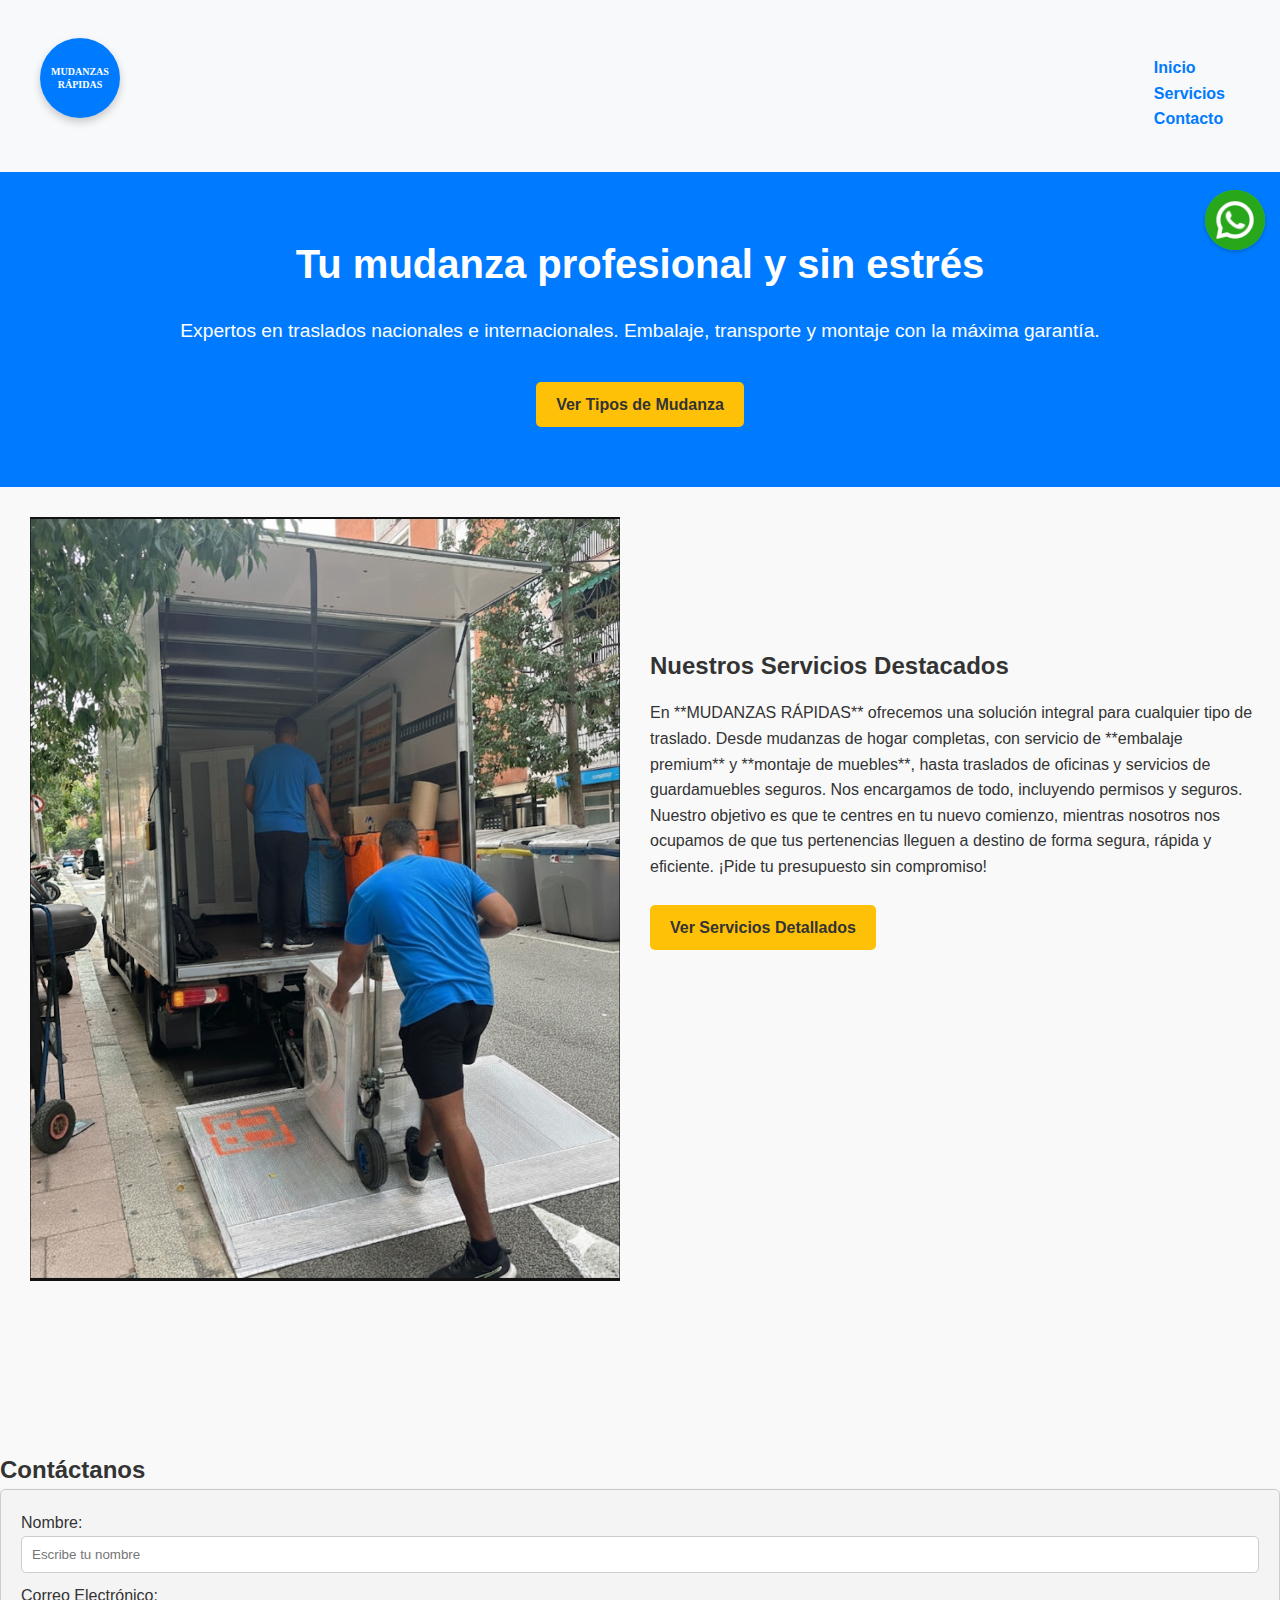
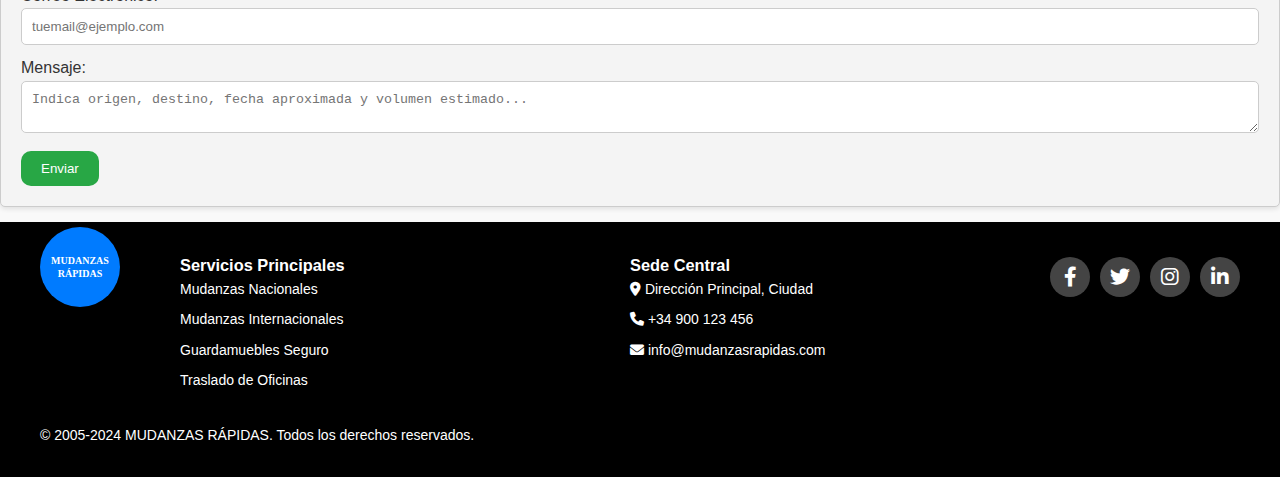
<file: index.html>
<!DOCTYPE html>
<html lang="es">
<head>
    <meta charset="UTF-8">
    <meta name="viewport" content="width=device-width, initial-scale=1.0">
    <title>MUDANZAS RÁPIDAS - Profesionales del Traslado</title>
    <link rel="stylesheet" href="styles.css"> <link rel="stylesheet" href="https://cdnjs.cloudflare.com/ajax/libs/font-awesome/6.0.0-beta3/css/all.min.css"> </head>

<body>
    <header>
        <div class="logo-circle">
            <span class="logo-text">MUDANZAS RÁPIDAS</span>
        </div>

        <nav>
            <div class="menu-icon" onclick="toggleMenu()">
                <span></span>
                <span></span>
                <span></span>
            </div>
            <ul id="navMenu" class="nav-links">
                <li><a href="index.html">Inicio</a></li>
                <li><a href="servicios.html">Servicios</a></li>
                <li hidden ><a href="presupuesto.html">Presupuesto Online</a></li>
                <li><a href="contacto.html">Contacto</a></li>
                <li hidden><a href="testimonios.html">Testimonios</a></li>
                <li hidden><a href="flota.html">Nuestra Flota</a></li>
            </ul>
        </nav>
    </header>

    <section class="hero">
        <h1>Tu mudanza profesional y sin estrés</h1>
        <p>Expertos en traslados nacionales e internacionales. Embalaje, transporte y montaje con la máxima garantía.</p>
        <a href="servicios.html" class="cta-button">Ver Tipos de Mudanza</a>
    </section>

    <section class="two-columns">
        <div class="column left">
            <div class="image-container">
                <img src="imagen.jpg" alt="Equipo de profesionales cargando cajas en un camión de mudanzas">
            </div>
        </div>
        <div class="column right">
            <h2>Nuestros Servicios Destacados </h2>
            <p>En **MUDANZAS RÁPIDAS** ofrecemos una solución integral para cualquier tipo de traslado. Desde mudanzas de hogar completas, con servicio de **embalaje premium** y **montaje de muebles**, hasta traslados de oficinas y servicios de guardamuebles seguros. Nos encargamos de todo, incluyendo permisos y seguros. Nuestro objetivo es que te centres en tu nuevo comienzo, mientras nosotros nos ocupamos de que tus pertenencias lleguen a destino de forma segura, rápida y eficiente. ¡Pide tu presupuesto sin compromiso!</p>
            <a href="servicios.html" class="cta-button">Ver Servicios Detallados</a>
        </div>
    </section>

    <section id="contacto">
        <h2>Contáctanos</h2>
        <form action="https://formspree.io/f/xvgopodr" method="POST">
            <label for="nombre">Nombre:</label>
            <input type="text" id="nombre" name="nombre" placeholder="Escribe tu nombre" required>

            <label for="email">Correo Electrónico:</label>
            <input type="email" id="email" name="email" placeholder="tuemail@ejemplo.com" required>

            <label for="mensaje">Mensaje:</label>
            <textarea id="mensaje" name="mensaje" placeholder= "Indica origen, destino, fecha aproximada y volumen estimado..." required></textarea>

            <button type="submit">Enviar</button>
        </form>
    </section>


    <footer class="footer">
        <div class="footer-container">
            <div class="logo-circle">
                <span class="logo-text">MUDANZAS RÁPIDAS</span>
            </div>

            <div class="footer-column">
                <h3>Servicios Principales</h3>
                <ul>
                    <li><a href="#nacional">Mudanzas Nacionales</a></li>
                    <li><a href="#internacional">Mudanzas Internacionales</a></li>
                    <li><a href="#guardamuebles">Guardamuebles Seguro</a></li>
                    <li><a href="#oficinas">Traslado de Oficinas</a></li>
                </ul>
            </div>

            <div class="footer-column">
                <h3>Sede Central</h3>
                <ul>
                    <li><a href="#ubicacion"><i class="fas fa-map-marker-alt"></i> Dirección Principal, Ciudad</a></li>
                    <li><a href="tel:+34900123456"><i class="fas fa-phone"></i> +34 900 123 456</a></li>
                    <li><a href="mailto:info@mudanzasrapidas.com"><i class="fas fa-envelope"></i> info@mudanzasrapidas.com</a></li>
                </ul>
            </div>

            <div class="social-buttons">
                <a href="https://facebook.com/mudanzasrapidas" class="social-button">
                    <i class="fab fa-facebook-f"></i>
                </a>
                <a href="https://twitter.com/mudanzasrapidas" class="social-button">
                    <i class="fab fa-twitter"></i>
                </a>
                <a href="https://instagram.com/mudanzasrapidas" class="social-button">
                    <i class="fab fa-instagram"></i>
                </a>
                <a href="https://linkedin.com/company/mudanzasrapidas" class="social-button">
                    <i class="fab fa-linkedin-in"></i>
                </a>

            </div>
            <p>&copy; 2005-2024 MUDANZAS RÁPIDAS. Todos los derechos reservados.</p>
        </div>

    </footer>

    <div class="whatsapp-button">
        <a href="https://wa.me/+34664842580" target="_blank">
            <img src="whatsapp-icon.png" alt="WhatsApp" class="img-fluid">
        </a>
    </div>

    <script src="scripts.js"></script> </body>
</html>
</file>
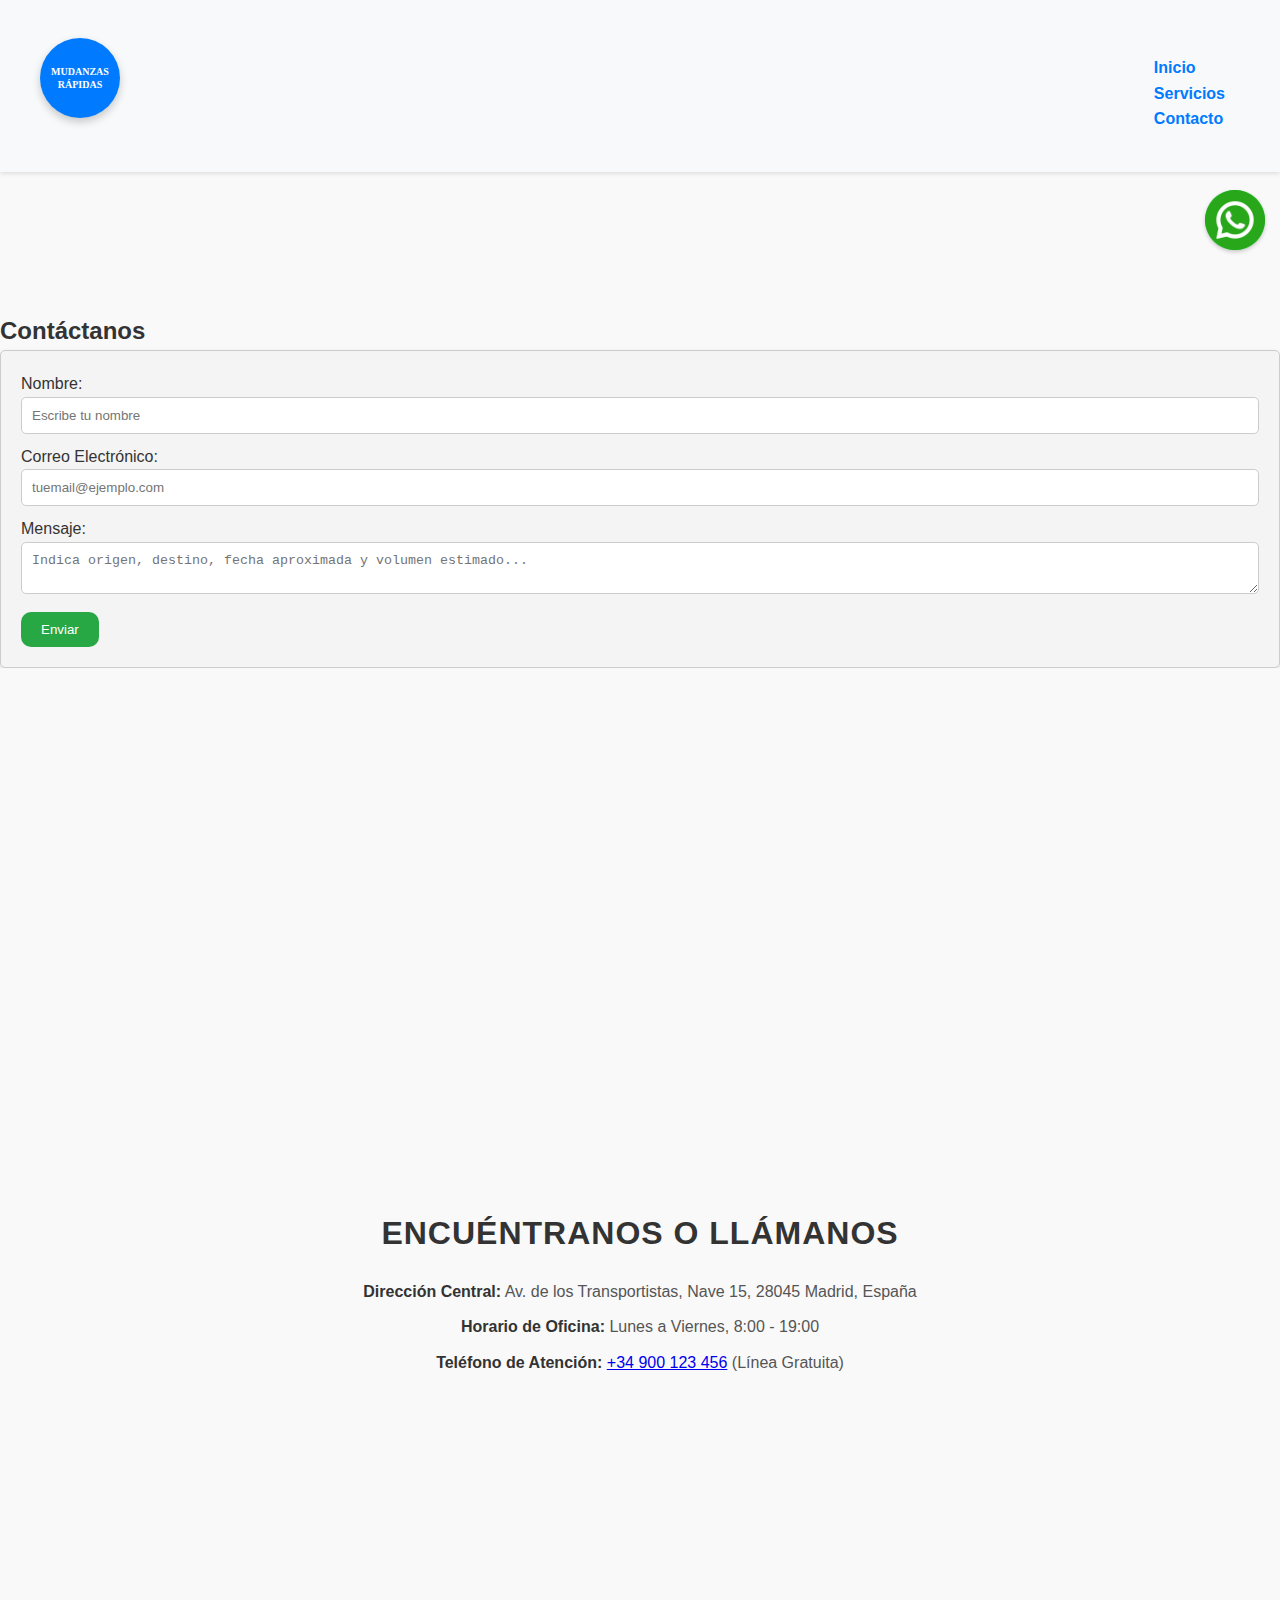
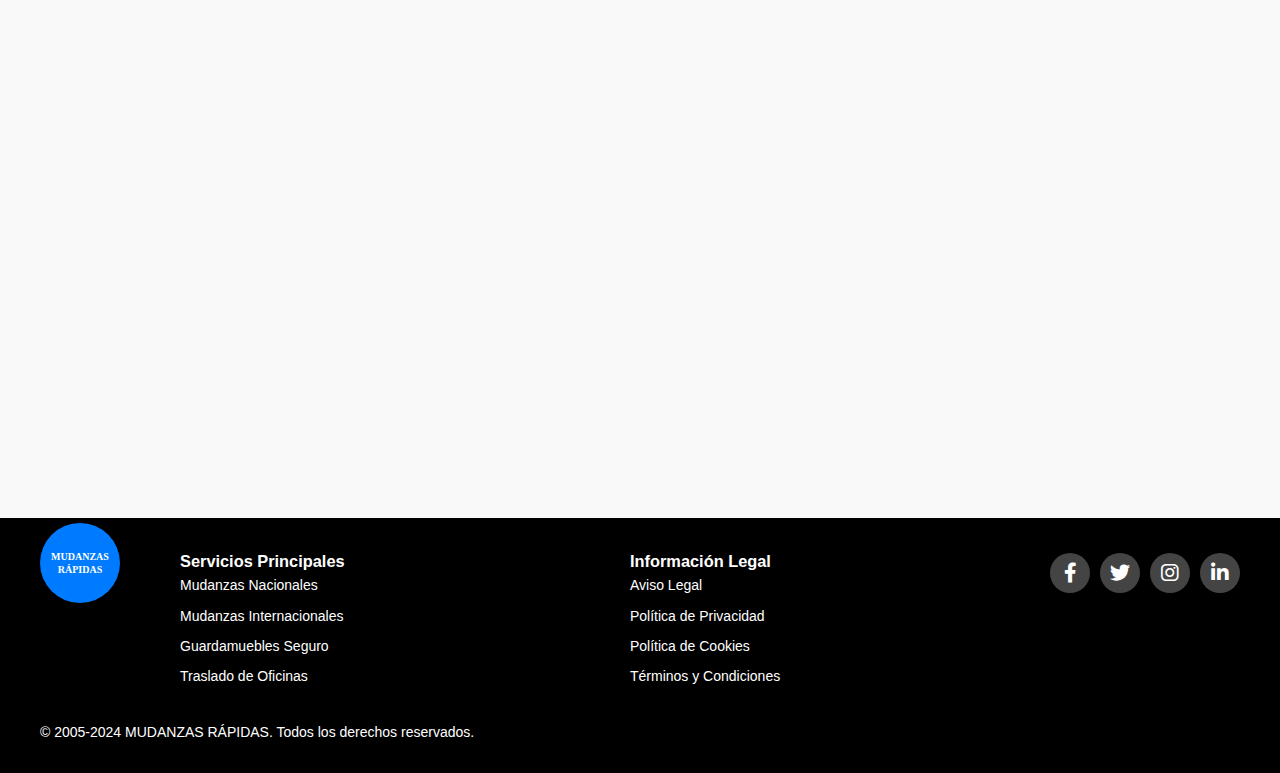
<file: contacto.html>
<!DOCTYPE html>
<html lang="es">
<head>
    <meta charset="UTF-8">
    <meta name="viewport" content="width=device-width, initial-scale=1.0">
    <title>Contacto - MUDANZAS RÁPIDAS</title>
    <link rel="stylesheet" href="styles.css"> <link rel="stylesheet" href="https://cdnjs.cloudflare.com/ajax/libs/font-awesome/6.0.0-beta3/css/all.min.css"> </head>

<body>
    <header>
        <div class="logo-circle">
            <span class="logo-text">MUDANZAS RÁPIDAS</span>
        </div>

        <nav>
            <div class="menu-icon" onclick="toggleMenu()">
                <span></span>
                <span></span>
                <span></span>
            </div>
            <ul id="navMenu" class="nav-links">
                <li><a href="index.html">Inicio</a></li>
                <li><a href="servicios.html">Servicios</a></li>
                <li hidden><a href="presupuesto.html">Presupuesto Online</a></li>
                <li><a href="contacto.html">Contacto</a></li>
                <li hidden><a href="testimonios.html">Testimonios</a></li>
                <li hidden><a href="flota.html">Nuestra Flota</a></li>
            </ul>
        </nav>
    </header>
   <section id="contacto">
        <h2>Contáctanos</h2>
        <form action="https://formspree.io/f/xvgopodr" method="POST">
            <label for="nombre">Nombre:</label>
            <input type="text" id="nombre" name="nombre" placeholder="Escribe tu nombre" required>

            <label for="email">Correo Electrónico:</label>
            <input type="email" id="email" name="email" placeholder="tuemail@ejemplo.com" required>

            <label for="mensaje">Mensaje:</label>
            <textarea id="mensaje" name="mensaje" placeholder= "Indica origen, destino, fecha aproximada y volumen estimado..." required></textarea>

            <button type="submit">Enviar</button>
        </form>
    </section>
    
    
 

    <section id="direccion" class="direccion">
        <h2>Encuéntranos o Llámanos</h2>
        <div class="direccion-contenido">
            <p><strong>Dirección Central:</strong> Av. de los Transportistas, Nave 15, 28045 Madrid, España</p>
            <p><strong>Horario de Oficina:</strong> Lunes a Viernes, 8:00 - 19:00</p>
            <p><strong>Teléfono de Atención:</strong> <a href="tel:+34900123456">+34 900 123 456</a> (Línea Gratuita)</p>

            <div class="mapa">
                <iframe src="https://www.google.com/maps/embed?pb=!1m18!1m12!1m3!1d3037.6406969567953!2d-3.711867184605948!3d40.41670497936171!2m3!1f0!2f0!3f0!3m2!1i1024!2i768!4f13.1!3m3!1m2!1s0xd422998a4d4b1a1%3A0x633d7b43b67e761d!2sMadrid!5e0!3m2!1ses!2ses!4v1633512345678"
                    width="100%" height="300" style="border:0;" allowfullscreen="" loading="lazy"></iframe>
            </div>
        </div>
    </section>

    <footer class="footer">
        <div class="footer-container">
            <div class="logo-circle">
                <span class="logo-text">MUDANZAS RÁPIDAS</span>
            </div>

            <div class="footer-column">
                <h3>Servicios Principales</h3>
                <ul>
                    <li><a href="#nacional">Mudanzas Nacionales</a></li>
                    <li><a href="#internacional">Mudanzas Internacionales</a></li>
                    <li><a href="#guardamuebles">Guardamuebles Seguro</a></li>
                    <li><a href="#oficinas">Traslado de Oficinas</a></li>
                </ul>
            </div>

            <div class="footer-column">
                <h3>Información Legal</h3>
                <ul>
                    <li><a href="#aviso-legal">Aviso Legal</a></li>
                    <li><a href="#privacidad">Política de Privacidad</a></li>
                    <li><a href="#cookies">Política de Cookies</a></li>
                    <li><a href="#terminos">Términos y Condiciones</a></li>
                </ul>
            </div>

            <div class="social-buttons">
                <a href="https://facebook.com/mudanzasrapidas" class="social-button">
                    <i class="fab fa-facebook-f"></i>
                </a>
                <a href="https://twitter.com/mudanzasrapidas" class="social-button">
                    <i class="fab fa-twitter"></i>
                </a>
                <a href="https://instagram.com/mudanzasrapidas" class="social-button">
                    <i class="fab fa-instagram"></i>
                </a>
                <a href="https://linkedin.com/company/mudanzasrapidas" class="social-button">
                    <i class="fab fa-linkedin-in"></i>
                </a>
            </div>
            <p>&copy; 2005-2024 MUDANZAS RÁPIDAS. Todos los derechos reservados.</p>
        </div>
    </footer>

    <div class="whatsapp-button">
        <a href="https://wa.me/+34666554433" target="_blank">
            <img src="whatsapp-icon.png" alt="WhatsApp" class="img-fluid">
        </a>
    </div>

    <script src="scripts.js"></script>
</body>
</html>
</file>
<file: styles.css>
/* Reset básico */
* {
  margin: 0;
  padding: 0;
  box-sizing: border-box;
}

body, html {
  width: 100%;
  overflow-x: hidden;
  font-family: Arial, sans-serif;
}

/* Estilos del header */
header {
  background-color: #f8f9fa;
  padding: 40px;
  display: flex;
  justify-content: space-between;
  align-items: center;
  box-shadow: 0 2px 4px rgba(0, 0, 0, 0.1);
}

/* Logo */
.logo-circle {
  margin-top: -15px;
  
}

.logo-text {
  display: flex;
  align-items: center;
  justify-content: center;
  width: 80px;
  height: 80px;
  background-color: #007BFF;
  color: white;
  font-size: clamp(12px, 2vw, 14px);
  font-weight: 700;
  font-family: 'Lora', serif;
  line-height: 1.3;
  border-radius: 50%;
  box-shadow: 0px 4px 8px rgba(0, 0, 0, 0.2);
  text-align: center;
  transition: transform 0.3s;
  padding: 10px;
  font-size: 10px; /* Ajusta el tamaño según lo que necesites */
}

.logo-text:hover {
  transform: scale(1.2);
}

/* Navegación */
nav {
  display: flex;
  margin-top: 15px;
}

nav a {
  margin: 0 15px;
  text-decoration: none;
  color: #007bff;
  font-weight: bold;
  transition: color 0.3s ease;
}

nav a:hover {
  text-decoration: underline;
  color: #0056b3;
}



/* Menú hamburguesa */
.menu-icon {
  display: none;
  cursor: pointer;
  position: fixed;
  right: 58px;
  top: 45px;
  position: absolute;
  
}

.menu-icon span {
  display:  block;
  width: 30px;
  height: 4px;
  margin: 6px 0;
  background-color: black;
}

ul, ol {
  list-style: none; /* Esto elimina los puntos en listas(lo puse para lista de menú hamburgueda) */
}

/* Hero Section */
.hero {
  background-color: #007bff;
  color: white;
  padding: 60px 20px;
  text-align: center;
  
}

.hero h1 {
  font-size: 2.5em;
  margin: 0;
}

.hero p {
  font-size: 1.2em;
  margin: 20px 0;
}

/* Botones CTA */
.cta-button {
  background-color: #ffc107;
  margin-top: 15px;
  color: #333;
  padding: 10px 20px;
  text-decoration: none;
  border-radius: 5px;
  font-weight: bold;
  display: inline-block;
  transition: background-color 0.3s ease;
}

.cta-button:hover {
  background-color: #e0a800;
}

/* Sección de dos columnas */

.two-columns {
  display: flex;
  flex-wrap: nowrap; /* Evita que las columnas se apilen */
  gap: 20px; /* Espaciado entre las columnas */
  padding: 20px; /* Espaciado interno para toda la sección */
}

.column {
  flex: 1 1 50%; /* Asigna igual espacio a ambas columnas */
  padding: 0px; /* Espaciado interno dentro de cada columna */
}

.image-container {
  padding: 10px; /* Espaciado interno para separar la imagen del borde */
}

.image-container img {
  max-width: 100%;
  height: auto;
  object-fit: cover;
  display: block;
  border-radius: none; /* Opcional: redondea los bordes de la imagen */
}

p {
  margin: 0 0 10px; /* Márgenes entre párrafos para mejor legibilidad */
  line-height: 1.6; /* Espaciado entre líneas del texto */
}




/* Botón de WhatsApp */
.whatsapp-button {
  position: fixed;
  bottom: 15px;
  right: 15px;
  z-index: 1000;
  width: 60px;
  height: 60px;
}

.whatsapp-button a {
  display: flex;
  align-items: center;
  justify-content: center;
  width: 100%;
  height: 100%;
  background-color: #25d366;
  border-radius: 50%;
  box-shadow: 0px 2px 4px rgba(0, 0, 0, 0.2);
  transition: transform 0.3s ease, background-color 0.3s ease;
}

.whatsapp-button a:hover {
  transform: scale(1.1);
  background-color: #1ebd56;
}

.whatsapp-button img {
  width: 100%;
  height: auto;
}

/* Botones sociales */
.social-buttons {
  display: flex;
  gap: 10px;
  margin-top: 15px;
  margin-bottom: 25px;
  flex-wrap: wrap;
}

.social-button {
  width: 40px;
  height: 40px;
  background-color: #444;
  border-radius: 50%;
  display: flex;
  justify-content: center;
  align-items: center;
  transition: background-color 0.3s ease;
}

.social-button:hover {
  background-color: #666;
}

.social-button i {
  font-size: 20px;
  transition: color 0.3s;
}

.social-button.facebook i {
  color: #1877f2;
}

.social-button.twitter i {
  color: #1da1f2;
}

.social-button.instagram i {
  color: #C13584;
}

/* Formulario de contacto */
form {
  background-color: #f4f4f4;
  padding: 20px;
  border: 1px solid #ccc;
  border-radius: 5px;
  box-shadow: 0 2px 5px rgba(0, 0, 0, 0.1);
}

form input, 
form textarea {
  width: 100%;
  padding: 10px;
  margin-bottom: 10px;
  border: 1px solid #ccc;
  border-radius: 5px;
}

form button {
  background-color: #28a745;
  color: white;
  padding: 10px 20px;
  border: none;
  border-radius: 10px;
  cursor: pointer;
  transition: background-color 0.3s;
}

form button:hover {
  background-color: #218838;
}

/* Footer */
footer {
  background-color: #000;
  color: #fff;
  padding: 20px 10px;
  font-size: 14px;
  line-height: 1.6;
  margin-top: 15px;
}

.footer-container {
  display: flex;
  flex-wrap: wrap;
  justify-content: space-between;
  align-items: flex-start;
  max-width: 1200px;
  margin:  auto;
  
}

.footer-column {
  flex: 1;
  min-width: 200px;
  margin: 10px
}

footer h4 {
  font-size: 16px;
  margin-bottom: 10px;
  text-transform: uppercase;
  border-bottom: 2px solid #444;
  padding-bottom: 5px;
}

footer ul {
  list-style: none;
  padding-left: 0;
}

footer ul li {
  margin-bottom: 8px;
  
}

footer a {
  color: #fff;
  text-decoration: none;
  transition: opacity 0.3s ease;
}

footer a:hover {
  opacity: 0.7;
}

/* Media Queries */


@media (max-width: 768px) {
  header {
    flex-direction: column;
    align-items: flex-start;
  }

  nav {
    flex-direction: column;
    width: 100%;
  }

  nav a {
    margin: 10px 0;
    width: 100%;
    text-align: right;
  }

  .menu-icon {
    display: block;
  }

  .nav-links {
    display: none;
    width: 100%;
    text-align: right;
    background-color: #f8f8f8;
    padding: 10px 0;
  }

  .nav-links.open {
    display: block;
    animation: slideDown 5s ease-in-out;
  }

  .nav-links li {
    padding: 10px;
    border-bottom: 1px solid #ddd;
  }

  .two-columns {
    flex-direction: column;
  }

  .column {
    max-width: 100%;
    width: 100%;
    
  }

  .footer-container {
    flex-direction: column;
    align-items: center;
    
    
  }

  .footer-column {
    text-align: center;
    
    
  }
}

@media (min-width: 2024px) {
  .whatsapp-button {
    display: none;
  }
}

/* Animaciones */
@keyframes slideDown {
  from {
    max-height: 0;
    opacity: 0;
  }
  to {
    max-height: 500px;
    opacity: 1;
  }
}

@keyframes slideUp {
  from {
    max-height: 500px;
    opacity: 1;
  }
  to {
    max-height: 0;
    opacity: 0;
  }
}

/* Estilos específicos para dispositivos de escritorio */
@media (min-width: 900px) {
  .whatsapp-button {
    position: fix; /* Permite que el botón se mueva con el contenido */
    bottom: 650px; /* Ajusta la distancia desde el borde inferior */
    right: 15px; /* Mantén la distancia desde el lado derecho */ 
  }
}

@media (min-width: 768px) {
    .footer {
        display: flex;
        justify-content: space-between;
        align-items: center;
    }
    .logo-circle {
        margin-right: 30px;
    }
    .footer-column {
        margin-left: 30px;
    }
}

/* Estilos generales */
body, html {
    margin: 0;
    padding: 0;
    font-family: Arial, sans-serif;
    color: #333;
    line-height: 1.6;
}

.services-section {
    background-color: #f9f9f9;
    padding: 50px 20px;
    text-align: center;
}

.services-section h1 {
    font-size: 2.5rem;
    color: #0056b3;
    margin-bottom: 20px;
}

.services-section p {
    font-size: 1.2rem;
    color: #666;
    margin-bottom: 40px;
}

/* Contenedor de servicios */
.services-container {
    display: grid;
    grid-template-columns: repeat(auto-fit, minmax(300px, 1fr));
    gap: 30px;
    max-width: 1200px;
    margin: 0 auto;
    padding: 0 20px;
}

.service-item {
    background-color: #ffffff;
    border: 1px solid #ddd;
    border-radius: 10px;
    box-shadow: 0 4px 8px rgba(0, 0, 0, 0.1);
    padding: 20px;
    transition: transform 0.3s ease, box-shadow 0.3s ease;
}

.service-item:hover {
    transform: translateY(-10px);
    box-shadow: 0 6px 12px rgba(0, 0, 0, 0.2);
}

.service-item h2 {
    font-size: 1.5rem;
    color: #0056b3;
    margin-bottom: 15px;
}

.service-item p {
    font-size: 1rem;
    color: #555;
    margin-bottom: 10px;
}

.service-item strong {
    font-weight: bold;
    color: #333;
}

/* Media Queries */

@media (min-width: 768px) {
  .services-section {
    padding: 120px 20px;}
  
} 
  
  
@media (max-width: 1024px) {
    .services-section h1 {
        font-size: 2rem;
    }

    .services-section p {
        font-size: 0.5rem;
    }

    .service-item h2 {
        font-size: 1.3rem;
    }
}

@media (max-width: 768px) {
    .services-section h1 {
        font-size: 1.8rem;
    }

    .services-section p {
        font-size: 0.9rem;
    }
}
 /* Estilos generales para la sección "Sobre Nosotros" */
.about-us {
    padding: 50px 20px;
    background-color: #f5f5f5;
    text-align: center;
}

.about-container {
    max-width: 1200px;
    margin: 0 auto;
    display: flex;
    flex-direction: column;
    align-items: center;
    gap: 20px;
}

/* Título */
.about-us h1 {
    font-size: 2.5rem;
    color: #333;
    margin-bottom: 20px;
}

/* Contenido */
.about-content {
    display: flex;
    flex-direction: column-reverse;
    align-items: center;
    text-align: justify;
    gap: 20px;
}

.about-text {
    font-size: 1rem;
    line-height: 1.8;
    color: #555;
    max-width: 800px;
}

.about-text strong {
    color: #0078D7;
    font-weight: bold;
}

.about-image img {
    max-width: 100%;
    border-radius: 10px;
    box-shadow: 0 4px 10px rgba(0, 0, 0, 0.1);
}

/* Adaptación para pantallas más grandes */
@media (min-width: 768px) {
    .about-content {
        flex-direction: row;
        text-align: left;
        font-size: 1.5 rem
    }

    .about-text {
        flex: 1;
        margin-right: 20px;
    }

    .about-image {
        flex: 1;
    }
}

/* Estilos generales para la sección "Sobre Nosotros" */
.about-us {
    padding: 40px 20px;
    background-color: #f5f5f5;
    text-align: center;
}

.about-container {
    max-width: 800px;
    margin: 0 auto;
    font-family: Arial, sans-serif;
    line-height: 1.8;
}

/* Título */
.about-us h1 {
    font-size: 2.2rem;
    color: #333;
    margin-bottom: 20px;
  white-space: nowrap;
}

/* Texto */
.about-container p {
    font-size: 1rem;
    color: #555;
    margin-bottom: 15px;
}

.about-container strong {
    color: #0078D7;
    font-weight: bold;
}

/* Responsividad */
@media (min-width: 768px) {
    .about-us {
        padding: 150px 30px;
    }

    .about-us h1 {
        font-size: 2.5rem;
    }

    .about-container p {
        font-size: 1.1rem;
    }
}

/* Estilos generales */
body {
  font-family: Arial, sans-serif;
  margin: 0;
  padding: 0;
  background-color: #f9f9f9;
  color: #333;
  line-height: 1.6;
}

/* Estilos para la sección de dirección */
#direccion {
    padding: 40px 20px;
    background-color: #f9f9f9;
    text-align: center;
}

#direccion h2 {
    font-size: 2em;
    margin-bottom: 20px;
    color: #333;
    text-transform: uppercase;
    letter-spacing: 1px;
}

.direccion-contenido {
    max-width: 800px;
    margin: 0 auto;
    font-size: 1em;
    color: #555;
    line-height: 1.6;
}

.direccion-contenido p {
    margin: 10px 0;
}

.direccion-contenido strong {
    color: #333;
}

/* Estilos para el mapa */
.mapa {
    margin-top: 20px;
    border-radius: 8px;
    overflow: hidden;
}
/* Estilos generales */
.faq-section {
    padding: 20px;
    background-color: #f9f9f9;
    font-family: Arial, sans-serif;
}

@media (min-width: 768px) {
  #direccion {
    padding: 400px 20px;}
    
}
  
  


.faq-section h2 {
    text-align: center;
    font-size: 2rem;
    margin-bottom: 20px;
    color: #333;
}

.faq-item {
    margin-bottom: 20px;
    border: 1px solid #ddd;
    border-radius: 5px;
    padding: 15px;
    background-color: #fff;
}

.faq-question {
    font-size: 1.2rem;
    font-weight: bold;
    color: #0066cc;
    cursor: pointer;
    margin: 0;
}

.faq-answer {
    display: none; /* Ocultar por defecto */
    font-size: 1rem;
    color: #555;
    margin-top: 10px;
    line-height: 1.5;
}

/* Estilos responsivos */
@media (min-width: 768px) {
    .faq-section {
        padding: 200px 80px 420px 80px ;
    }

    .faq-section h2 {
        font-size: 2.5rem;
    }

    .faq-item {
        padding: 20px;
    }

    .faq-question {
        font-size: 1.5rem;
    }

    .faq-answer {
        font-size: 1.2rem;
    }
}

/* Estilos generales */
.about-section {
    padding: 20px;
    background-color: #f4f4f4;
    font-family: Arial, sans-serif;
}

.about-container {
    max-width: 800px;
    margin: 0 auto;
    text-align: center;
}

.about-text h2 {
    font-size: 2rem;
    margin-bottom: 15px;
    color: #333;
}

.about-text p {
    font-size: 1rem;
    line-height: 1.6;
    color: #555;
    margin-bottom: 10px;
}

.about-text strong {
    color: #0066cc;
}

/* Estilos responsivos */
@media (min-width: 768px) {
  .about-section { padding: 200px 80px 400px 80px;}
  
    .about-text h2 {
        font-size: 2.5rem;
    }

    .about-text p {
        font-size: 1.2rem;
    }
}

 /* Sección de dos columnas */

@media (min-width: 768px) {
  
  .two-columns {
  display: flex;
  flex-wrap: nowrap; /* Evita que las columnas se apilen */
  gap: 20px; /* Espaciado entre las columnas */
  padding: 20px; /* Espaciado interno para toda la sección */
}

.column {
  flex: 1 1 50%; /* Asigna igual espacio a ambas columnas */
  padding: 0px; /* Espaciado interno dentro de cada columna */
  
}

.image-container {
  padding: 10px; /* Espaciado interno para separar la imagen del borde */
}

.image-container img {
  max-width: 100%;
  height: auto;
  object-fit: cover;
  display: block;
  border-radius: none; /* Opcional: redondea los bordes de la imagen */
}
h2{margin-top: 140px;}
p {
  margin: 0 0 10px; /* Márgenes entre párrafos para mejor legibilidad */
  line-height: 1.6; /* Espaciado entre líneas del texto */
  margin-top: 15px;
}
</file>
